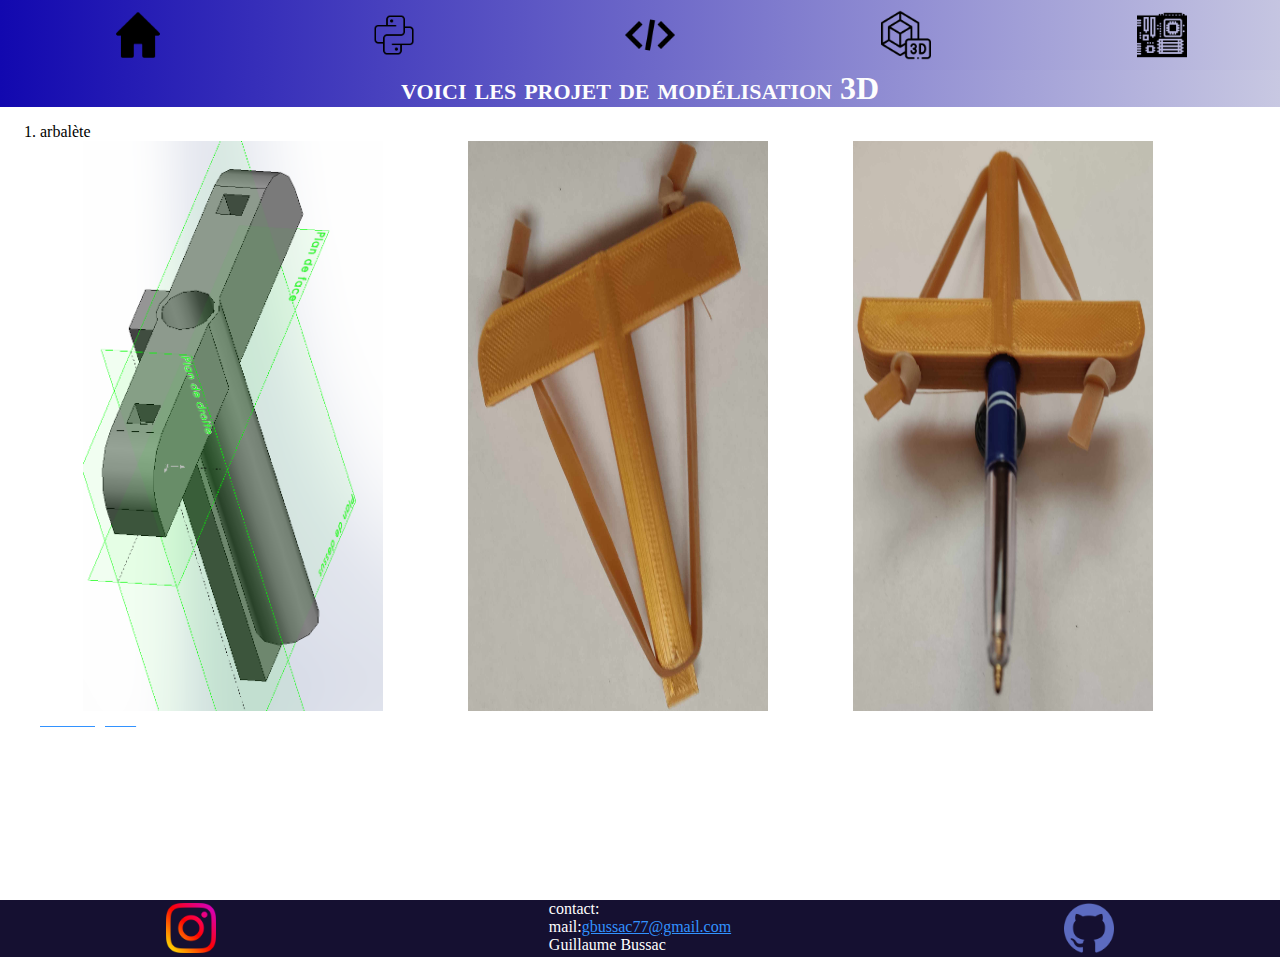
<file: 3D.html>
<!DOCTYPE html>
<html>
 
  <head>
    <meta charset="UTF-8">
    <meta http-equiv="X-UA-Compatible" content="IE=edge">
    <meta name="viewport" content="width=device-width, initial-scale=1.0">
    <link rel="stylesheet" href="style.css">
    <title>juguti's skill</title>
    
  </head>
 
  <body>
    
      <div class="main">
        <nav>
          <a href="index.html"><img class="iconav" id="home" src="image/ico/accueil.png"></a>
          <a href="pythonprojct.html"><img class="iconav" src="image/ico/pythonico.png"></a>
          <a href="html project.html"><img class="iconav" src="image/ico/html.png"></a>
          <a href="3D.html"><img class="iconav" src="image/ico/modelisation-3d.png"></a>
          <a href="arduino.html"><img class="iconav" src="image/ico/motherboard.png"></a>
        </nav>
        <h1>voici les projet de modélisation 3D </h1>
        <div id="arb">
        <ol>
          <li>
            <div id="arbalète">
              arbalète <br>
              <div class="representationimage " >
                <img class="ar" src="image/3D/arbalètemodel.png" alt="model arbalète">
                <img class="ar"src="image/3D/arbimprimé1.jpg" alt="model arbalète">
                <img class="ar"src="image/3D/arbim2.jpg" alt="model arbalète"><br>
              </div>
              <a href="telechargable/ 1.SLDPRT" download> <p>Télécharger ici</p></a>
            </div>
          </li>
        </ol>
        </div>
      </div>
      <footer>
        <div class="insta"><a href="https://www.instagram.com/juguti77/"><img class="footim" src="image/ico/instagram.png" alt="bouton-instagram"></a></div>
        <div class="info"><p> contact:<br>
        mail:<a href="mailto:gbussac77@gmail.com">gbussac77@gmail.com</a><br>
        Guillaume Bussac</p>
        </div>
        <div class="git"><a href="https://github.com/juguti"><img class="footim" src="image/ico/github.png" alt="bouton-git"></a></div>
  
      </footer>
  </body>
</html>
</file>
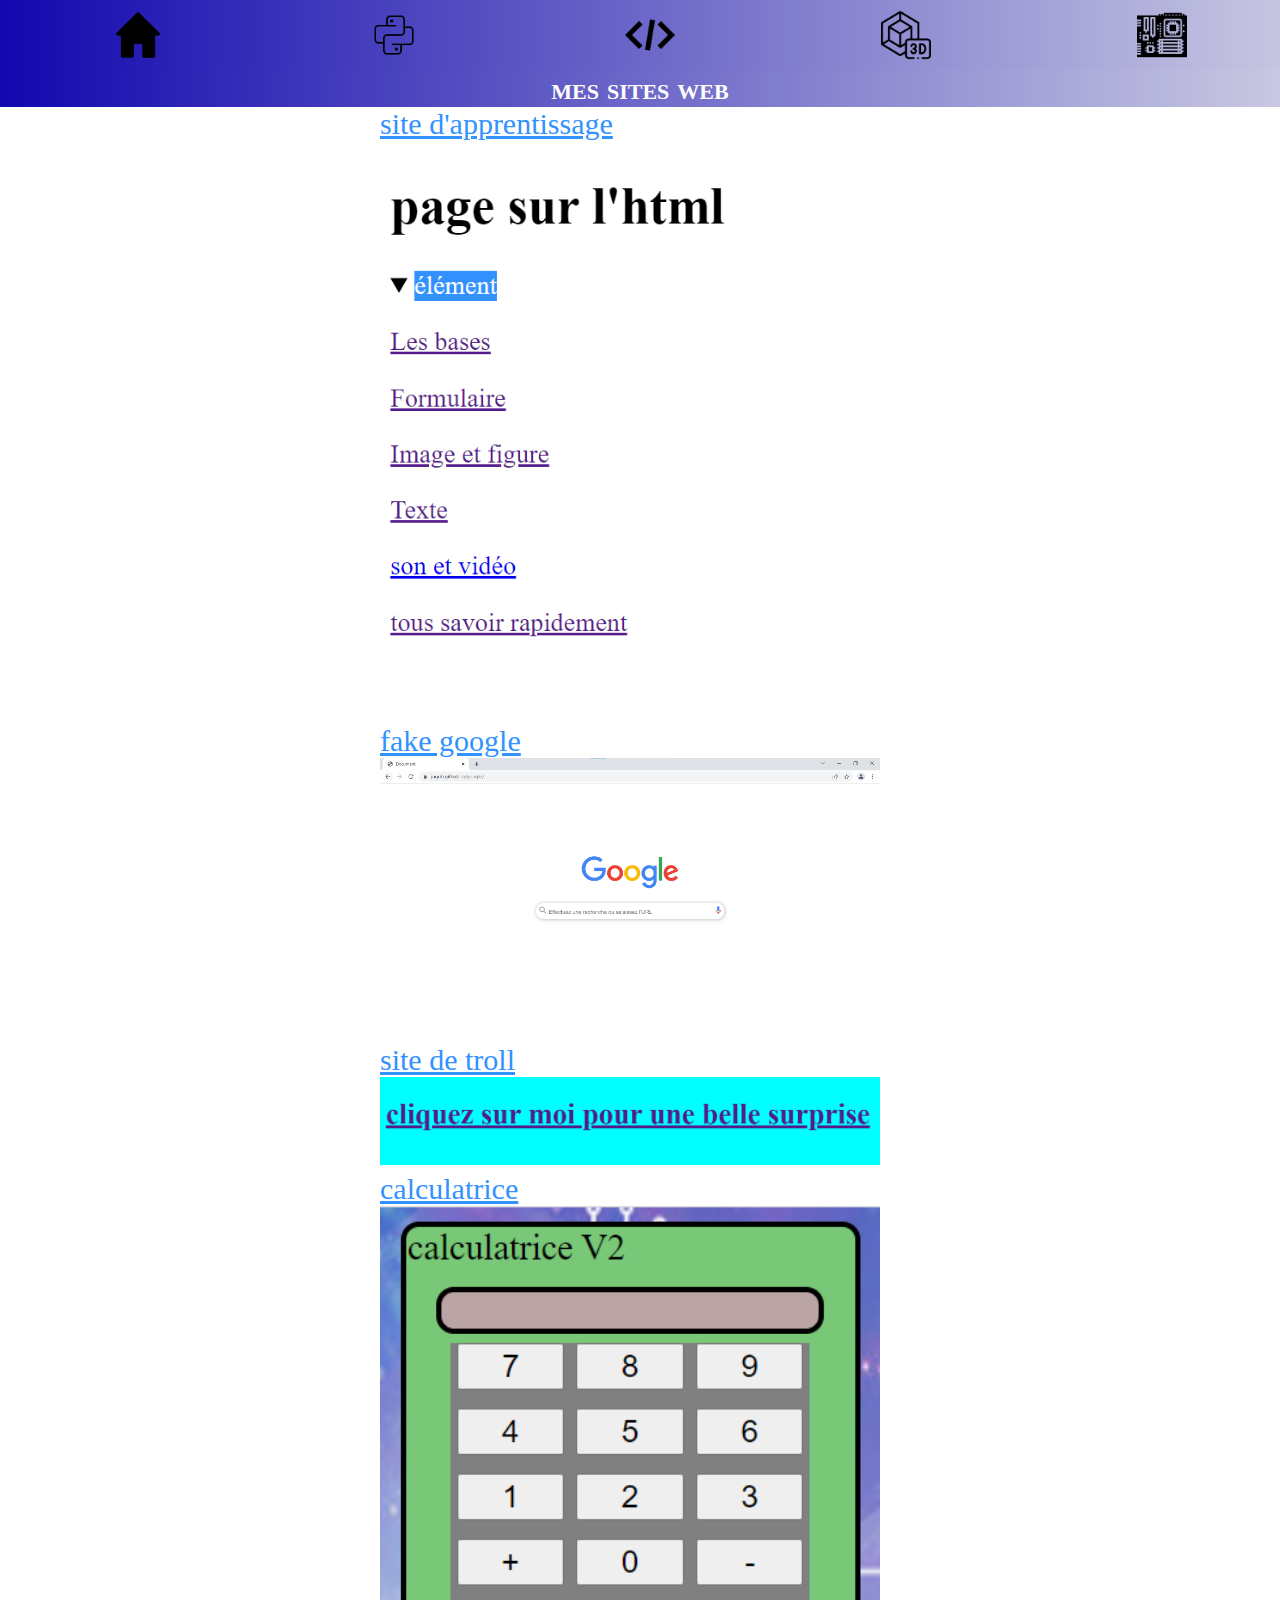
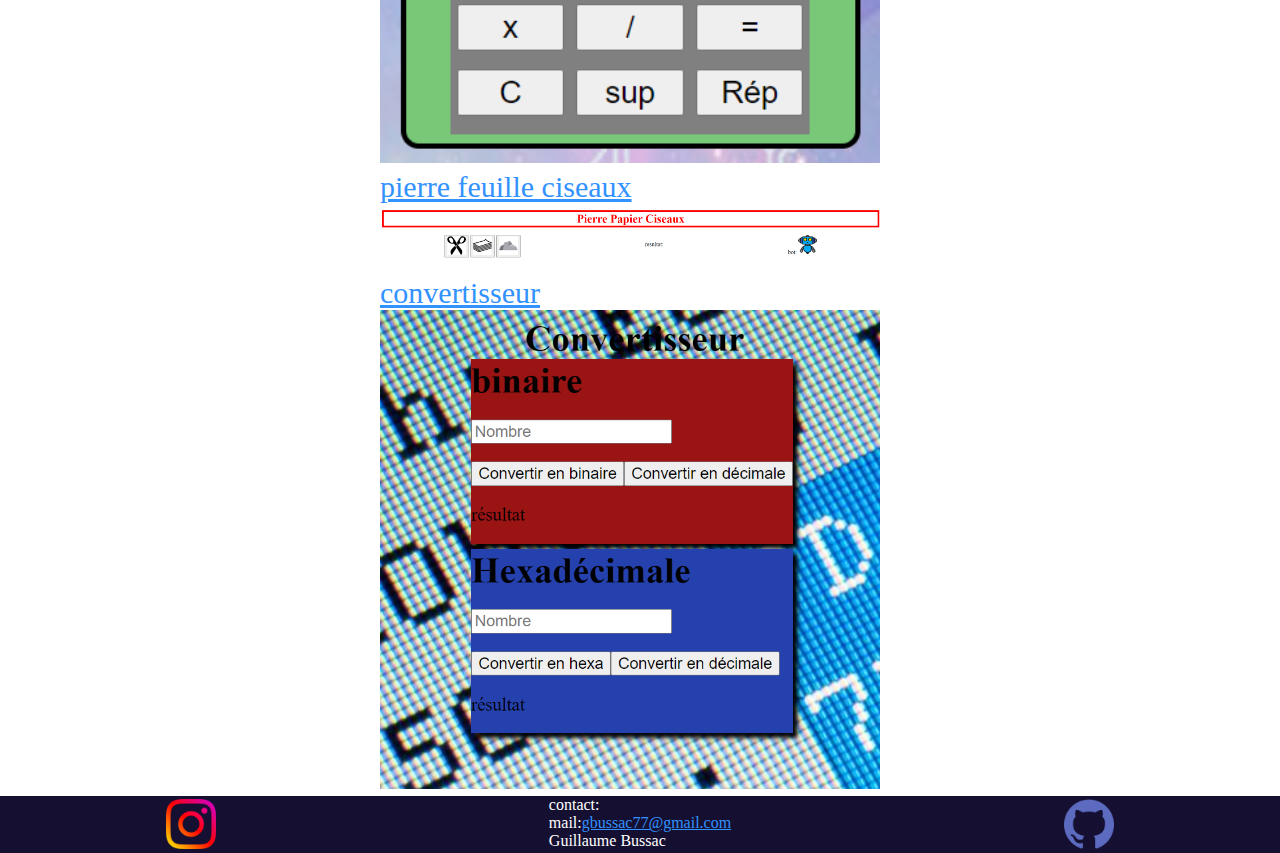
<file: html project.html>
<!DOCTYPE html>
<html lang="fr">
    <head>
        <meta charset="UTF-8">
        <meta http-equiv="X-UA-Compatible" content="IE=edge">
        <meta name="viewport" content="width=device-width, initial-scale=1.0">
        <link rel="stylesheet" href="style.css">
        <title>html project</title>
    </head>
    <body>
        
            <div class="main">
                <nav>
                    <a href="index.html"><img class="iconav" id="home" src="image/ico/accueil.png"></a>
                    <a href="pythonprojct.html"><img class="iconav" src="image/ico/pythonico.png"></a>
                    <a href="html project.html"><img class="iconav" src="image/ico/html.png"></a>
                    <a href="3D.html"><img class="iconav" src="image/ico/modelisation-3d.png"></a>
                    <a href="arduino.html"><img class="iconav" src="image/ico/motherboard.png"></a>
                  </nav>
                <div class="page">
                    <h1>mes sites web</h1>
                </div>
                <div id="liht">
                    <ul>
                        <li><a href="https://juguti.github.io/site-d-apprentissage/">site d'apprentissage <br><img class="image_liste" src="image/html/imgsiteapp.png" alt="image du site apprentissage"></li></a>
                        <li><a href="https://juguti.github.io/google/">fake google<br><img class="image_liste" src="image/html/imgsitegoogle.png" alt="image du site fake google"></li></a>
                        <li><a href="https://juguti.github.io/teste/">site de troll<br><img class="image_liste" src="image/html/imgsitetroll.png" alt="image du site site troll"></li></a>
                        <li><a href="https://juguti.github.io/calculatrice/">calculatrice<br><img class="image_liste" src="image/html/calculatrice.png" alt="image du site calculatrice"></li></a>
                        <li><a href="https://juguti.github.io/pfc/">pierre feuille ciseaux <br><img class="image_liste" src="image/html/pfc.png" alt="image site pfc"></a></li>
                        <li><a href="https://juguti.github.io/conv/">convertisseur <br><img class="image_liste" src="image/html/conv.png" alt="image site convertiseur"></a></li>
                    </ul>
                </div> 
            </div>
            <footer>
                <div class="insta"><a href="https://www.instagram.com/juguti77/"><img class="footim" src="image/ico/instagram.png" alt="bouton-instagram"></a></div>
                <div class="info"><p> contact:<br>
                mail:<a href="mailto:gbussac77@gmail.com">gbussac77@gmail.com</a><br>
                Guillaume Bussac</p>
                </div>
                <div class="git"><a href="https://github.com/juguti"><img class="footim" src="image/ico/github.png" alt="bouton-git"></a></div>
          
              </footer>
        
    </body>
</html>
</file>
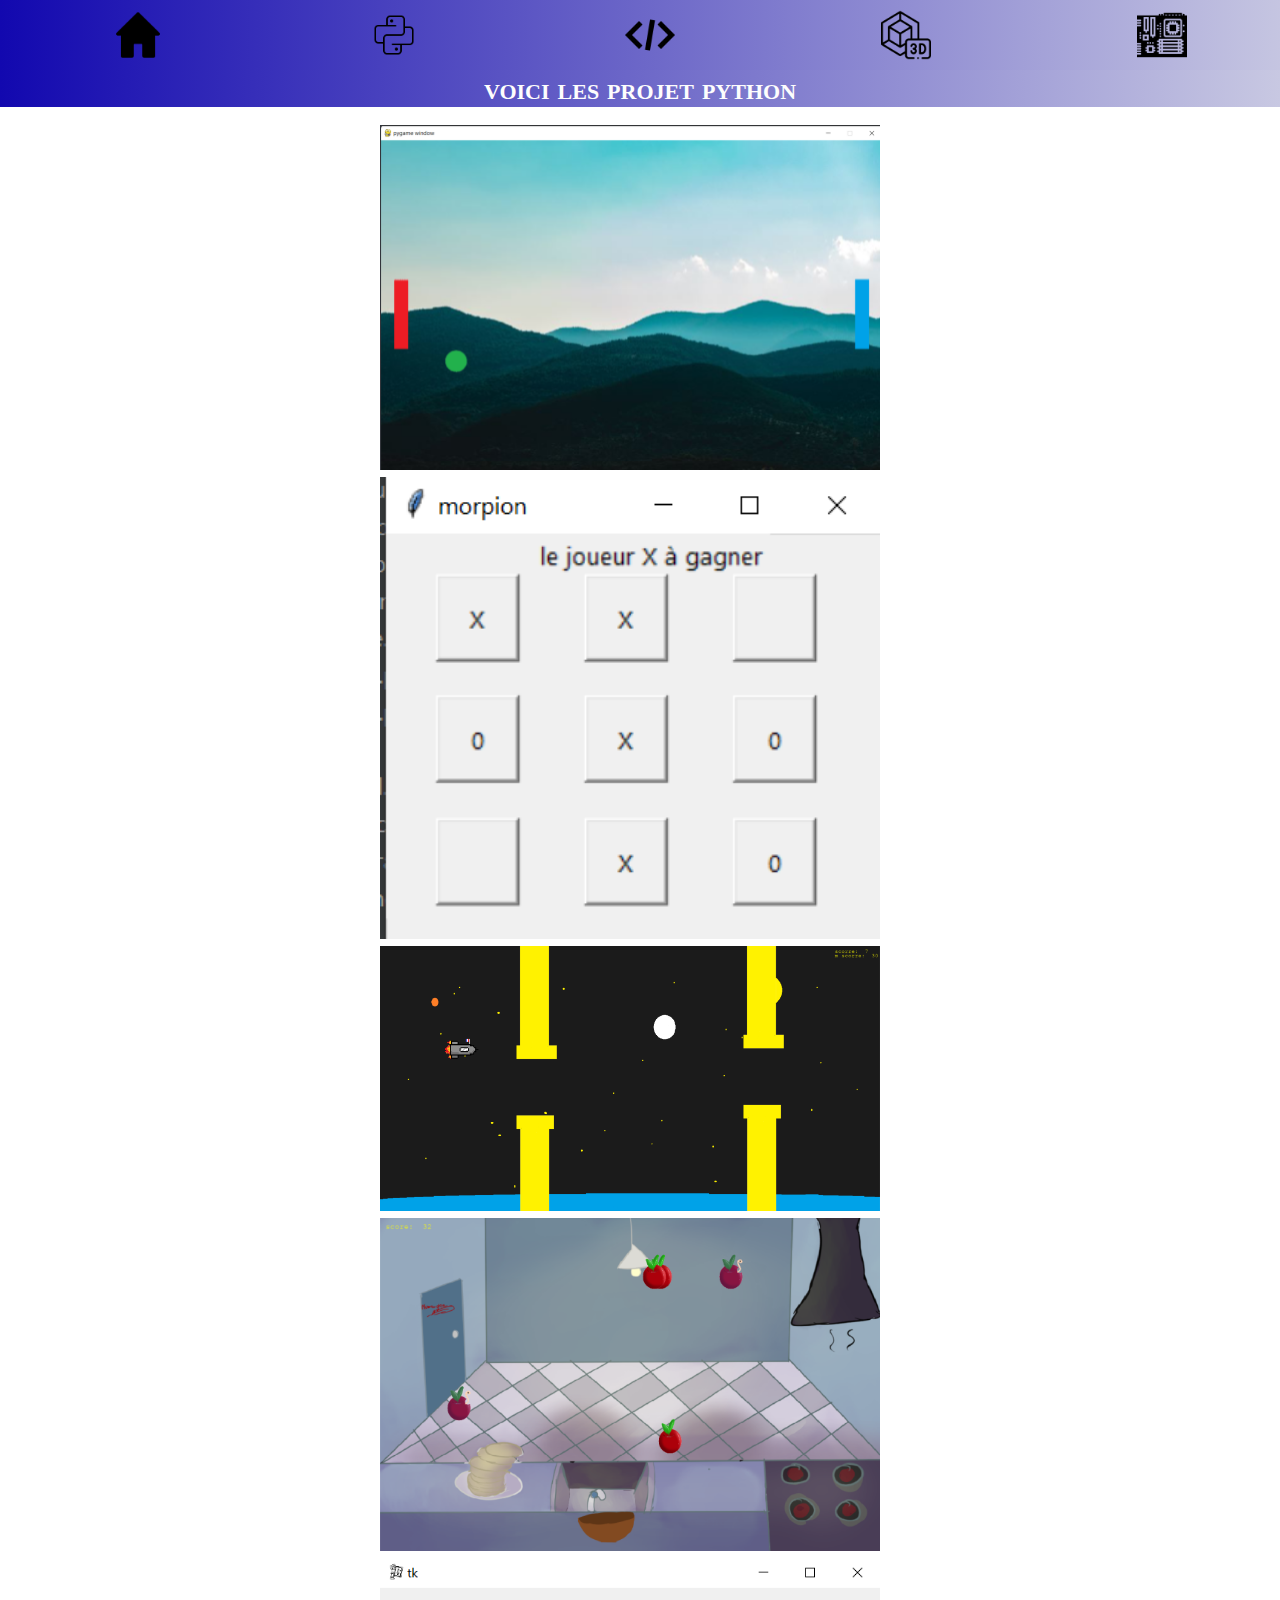
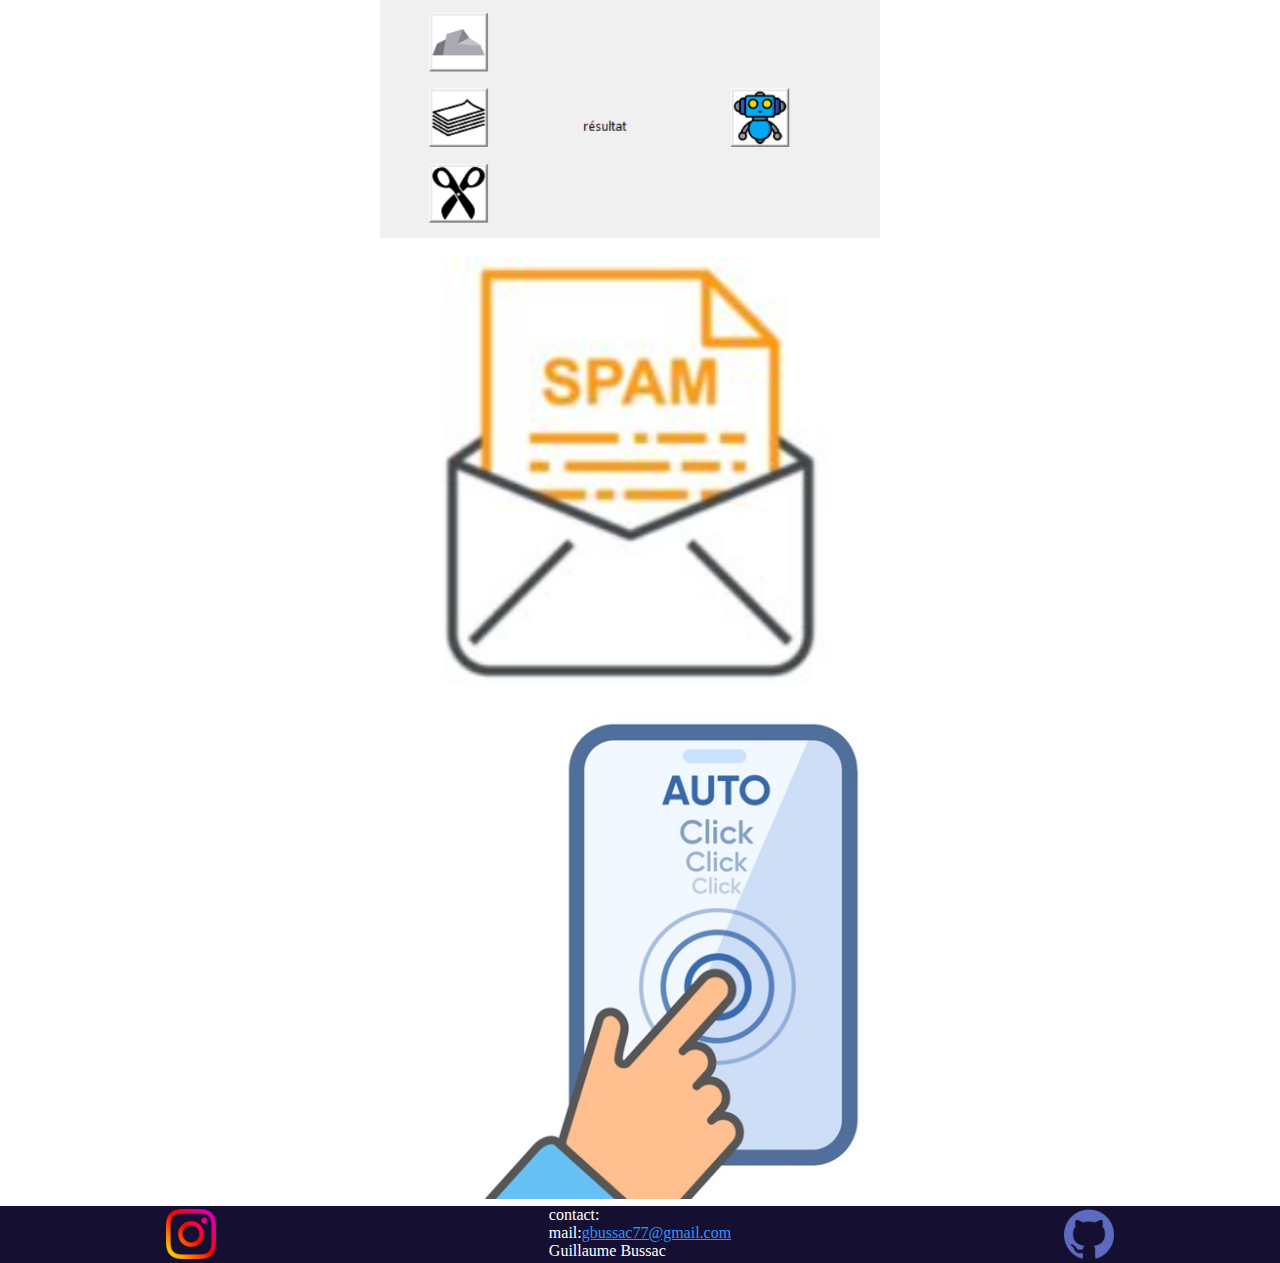
<file: pythonprojct.html>
<!DOCTYPE html>
<html lang="fr">
  <head>
    <meta charset="UTF-8">
    <meta http-equiv="X-UA-Compatible" content="IE=edge">
    <meta name="viewport" content="width=device-width, initial-scale=1.0">
    <link rel="stylesheet" href="style.css">
    <title>python project</title>
  </head>
  <body>
    
    <div class="main">
      <nav>
        <a href="index.html"><img class="iconav" id="home" src="image/ico/accueil.png"></a>
        <a href="pythonprojct.html"><img class="iconav" src="image/ico/pythonico.png"></a>
        <a href="html project.html"><img class="iconav" src="image/ico/html.png"></a>
        <a href="3D.html"><img class="iconav" src="image/ico/modelisation-3d.png"></a>
        <a href="arduino.html"><img class="iconav" src="image/ico/motherboard.png"></a>
      </nav>
      <h1>voici les projet python </h1>
      <p>vous pouvez telecharger les jeux en cliquant sur l'image </p>
      <div id="lipy">
        <ul >
          <li><a href="telechargable/pong.rar" download><img class="image_liste" src="image/python/pong.png" alt=""></a></li>
          <li><a href="telechargable/tic_tac_toc.py" download><img class="image_liste" src="image/python/morpion.png" alt=""></a></li>
          <li><a href="telechargable/flypie.rar" download><img  class="image_liste" src="image/python/flapy.png" alt=""></a></li>
          <li><a href="telechargable/attrape money.rar" download><img  class="image_liste" src="image/python/attrape.png" alt=""></a></li>
          <li><a href="telechargable/pfc.rar" download><img  class="image_liste" src="image/python/pfc.png" alt=""></a></li>
          <li><a href="telechargable/bot_spam.rar" download><img  class="image_liste" src="image/python/spam.png" alt=""></a></li>
          <li><a href="telechargable/autoclick.rar" download><img  class="image_liste" src="image/python/autocli.jpg" alt=""></a></li>
        </ul>
      </div>
    </div>
    <footer>
      <div class="insta"><a href="https://www.instagram.com/juguti77/"><img class="footim" src="image/ico/instagram.png" alt="bouton-instagram"></a></div>
      <div class="info"><p> contact:<br>
      mail:<a href="mailto:gbussac77@gmail.com">gbussac77@gmail.com</a><br>
      Guillaume Bussac</p>
      </div>
      <div class="git"><a href="https://github.com/juguti"><img class="footim" src="image/ico/github.png" alt="bouton-git"></a></div>

    </footer>
  </body>
</html>
</file>
<file: style.css>
a{color: rgb(50, 146, 255);}
body{background-image:url('https://giffiles.alphacoders.com/209/209037.gif');margin: 0;padding: 0;overflow-x: hidden;height: 100%;width: 100%;}
p{color:white;margin: 0px;padding: 0px;}
h1{color: rgb(253, 253, 253);background: linear-gradient(90deg, rgba(18,8,175,1) 0%, rgba(200,200,226,1) 100%, rgba(0,212,255,1) 100%);text-align: center;font-variant: small-caps;margin:auto; padding: 0;}
.image-choix_index{width: 370px;height:370px;margin: 25px;}
.image-choix_index:hover{transform: scale(1.1);}
.image_liste{width: 500px;height: auto;}
.div_aceuille_choix{display: flex;justify-content: space-around;}
nav{margin: 0;background: linear-gradient(90deg, rgba(18,8,175,1) 0%, rgba(200,200,226,1) 100%, rgba(0,212,255,1) 100%);display: grid;grid-template-columns: 1fr 1fr 1fr 1fr 1fr;padding: 10px;margin-top: 0;text-align: center;width: 100%;height: 50px;}
.iconav{height: 50px;width: auto;}
.iconav:hover{transform: scale(1.2);}

.ar{width: 300px;height: auto;}
footer{background-color: rgb(21, 16, 49);width: 100%;display: flex;justify-content: space-around;margin: 0;}
.telechargement{width: 40px;height: auto;float: left;}
.footim{height: 50px;width: auto;margin-top: 3px;}
.representationimage{display: flex;justify-content: space-around;flex-direction: row;}
.main{width: 100vw;min-height:calc(100vh);}
ul{font-size: 30px;list-style: none;margin:0 auto;width: 490px;}
footer img:hover{transform: scale(1.1);}
ul{margin:auto; color:white;font-size: 30px;list-style: none;position: relative;left: -35px;}
ul img:hover{transform: scale(1.1);}
@media screen and (max-width: 800px){
    .div_aceuille_choix{flex-direction: column;margin:auto;}
    h1{color: aqua;}
    .image_liste{width: 250px; margin: auto;}
    .representationimage{flex-direction: column;margin: auto;}
   html,body{overflow-x: hidden;}
   #lipy,#liht,#liar{width: 100%;}
   ul{margin: auto;}


}
</file>
